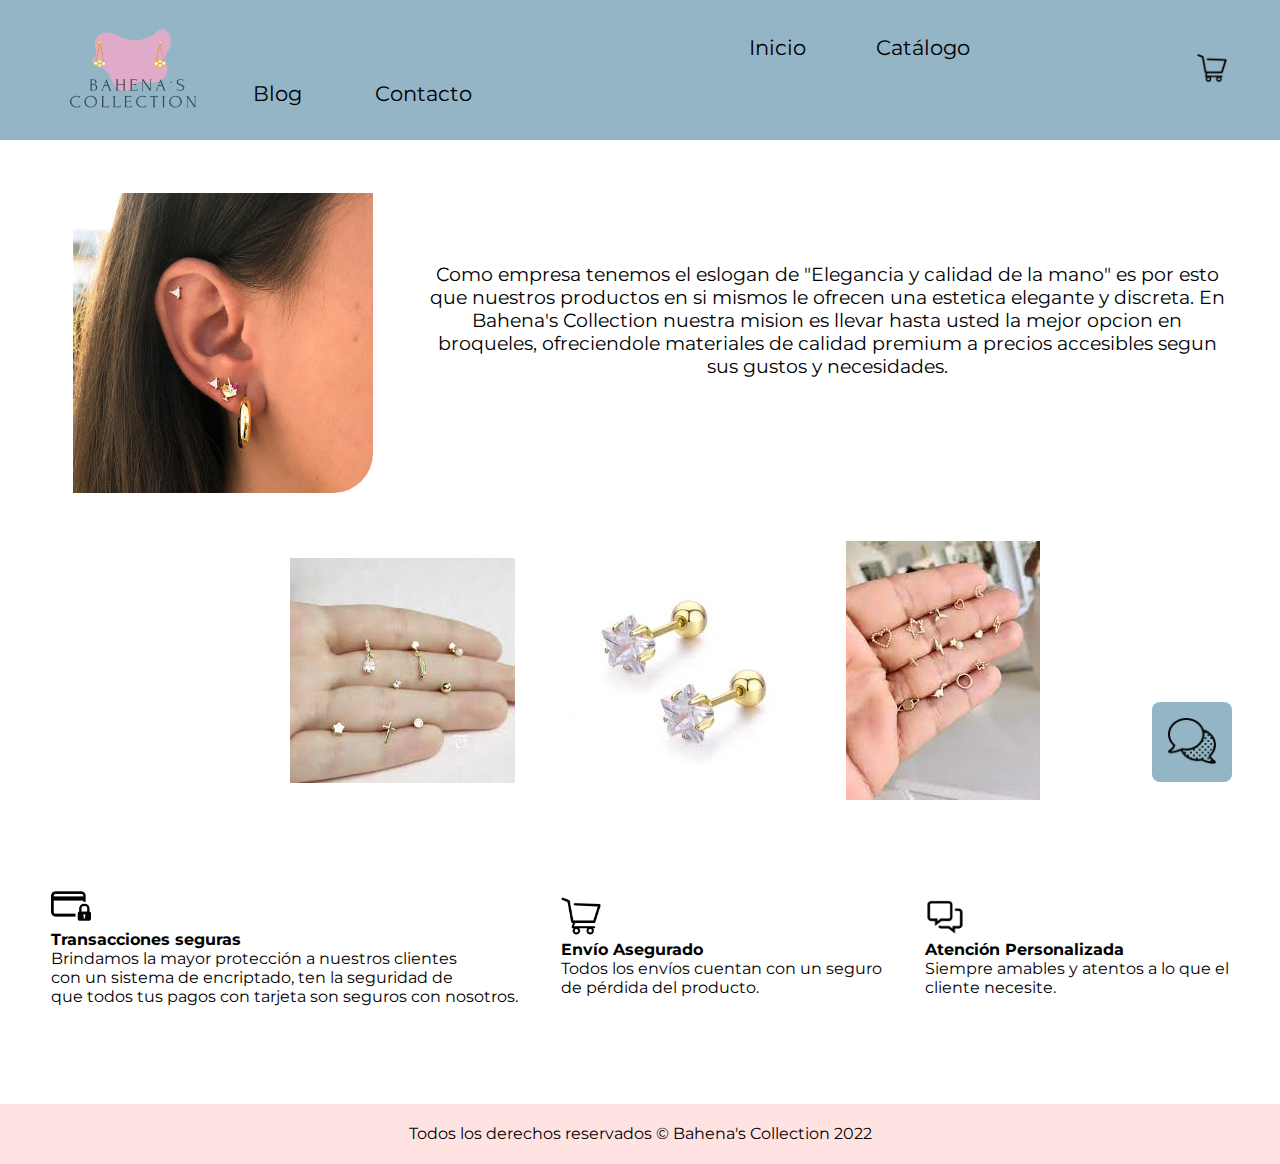
<file: index.html>
<!DOCTYPE html>
<html>
  <head>
    <meta charset="utf-8" />
    <meta name="viewport" content="width=device-width, initial-scale=1" />
    <link rel="shortcut icon" type="image/ x-icon" href="imagenes/logo1.png" />
    <title>Bahena's Collection</title>
    <link rel="stylesheet" type="text/css" href="estilo_inicio.css" />
    <link rel="preconnect" href="https://fonts.googleapis.com" />
    <link rel="preconnect" href="https://fonts.gstatic.com" crossorigin />
    <link
      href="https://fonts.googleapis.com/css2?family=Montserrat&display=swap"
      rel="stylesheet"
    />
  </head>
  <body style="font-family: 'Montserrat', sans-serif">
    <header class="encabezado">
      <nav>
        <table>
          <tr>
            <td>
              <img id="logo" src="imagenes/logo.png" width="140" height="130" />
            </td>
            <td>
              <ul style="font-size: 16pt">
                <li style="padding-left: 500px">
                  <a href="inicio.html">Inicio</a>
                </li>
                <li><a href="catalogo.html">Catálogo</a></li>
                <li><a href="blog.html">Blog</a></li>
                <li><a href="contacto.html">Contacto</a></li>
              </ul>
            </td>
            <td>
              <center>
                <a href="carrito.html"
                  ><img
                    style="padding-left: 10px"
                    src="imagenes/carrito.png"
                    width="30"
                    height="30"
                /></a>
              </center>
            </td>
          </tr>
        </table>
      </nav>
    </header>

    <section class="encabezado">
      <table>
        <tr>
          <td>
            <img
              class="im1"
              style="padding-left: 70px; padding-top: 50px"
              src="imagenes/imagen1.jpg"
              width="300"
              height="300"
            />
          </td>
          <td style="font-size: 14pt; padding-left: 50px; padding-right: 50px">
            <center>
              Como empresa tenemos el eslogan de "Elegancia y calidad de la
              mano" es por esto que nuestros productos en si mismos le ofrecen
              una estetica elegante y discreta. En Bahena's Collection nuestra
              mision es llevar hasta usted la mejor opcion en broqueles,
              ofreciendole materiales de calidad premium a precios accesibles
              segun sus gustos y necesidades.
            </center>
          </td>
        </tr>
      </table>
      <br /><br />

      <center>
        <table>
          <tr>
            <td style="padding-left: 50px">
              <img src="imagenes/imagen2.jpg" />
            </td>
            <td style="padding-left: 50px">
              <img src="imagenes/imagen3.jfif" />
            </td>
            <td style="padding-left: 50px">
              <img src="imagenes/imagen4.jfif" />
            </td>
          </tr>
        </table>
      </center>
    </section>
    <br /><br /><br /><br />
    <section>
      <center>
        <table>
          <tr>
            <td>
              <img src="imagenes/candado.png" width="40" height="40" />
              <p>
                <b>Transacciones seguras</b> <br />Brindamos la mayor protección
                a nuestros clientes <br />
                con un sistema de encriptado, ten la seguridad de <br />que
                todos tus pagos con tarjeta son seguros con nosotros.
              </p>
            </td>
            <td style="padding-left: 40px">
              <img src="imagenes/carrito.png" width="40" height="40" />
              <p>
                <b>Envío Asegurado</b><br />Todos los envíos cuentan con un
                seguro <br />de pérdida del producto.
              </p>
            </td>
            <td style="padding-left: 40px">
              <img src="imagenes/chat.png" width="40" height="40" />
              <p>
                <b>Atención Personalizada</b><br />Siempre amables y atentos a
                lo que el <br />cliente necesite. <br />
              </p>
            </td>
          </tr>
        </table>
      </center>
      <br /><br /><br />
      <div class="chat">
        <h4 class="close-chat">x</h4>
        <h3>Bienvenido al chat</h3>
        <button class="chat-btn btn1">Ayuda</button>
        <button class="chat-btn btn2">Horarios</button>
        <button class="chat-btn btn3">Habla con un asesor</button>
        <h5 class="ayuda-chat">
          Bienvenido a Bahenas Collection <br />
          Usa el chat para ser atendido <br />
          por un asesor usando <br />
          la opción Habla con un asesor
        </h5>
        <h5 class="horarios-chat">
          Horarios <br />
          Lunes a viernes: 7:00am-5:00pm
        </h5>
        <div class="asesor-chat">
          <h3>Escribe tu mensaje</h3>
          <input class="asesor-input" type="text" />
          <button class="button-send">Enviar</button>
        </div>
      </div>
      <div class="container-chat">
        <img class="chat-icon" src="./imagenes/icons8-chat-50.png" alt="" />
      </div>
    </section>

    <br /><br />
    <footer class="footer">
      Todos los derechos reservados &copy Bahena's Collection 2022
    </footer>
    <script src="./app.js"></script>
  </body>
</html>
</file>
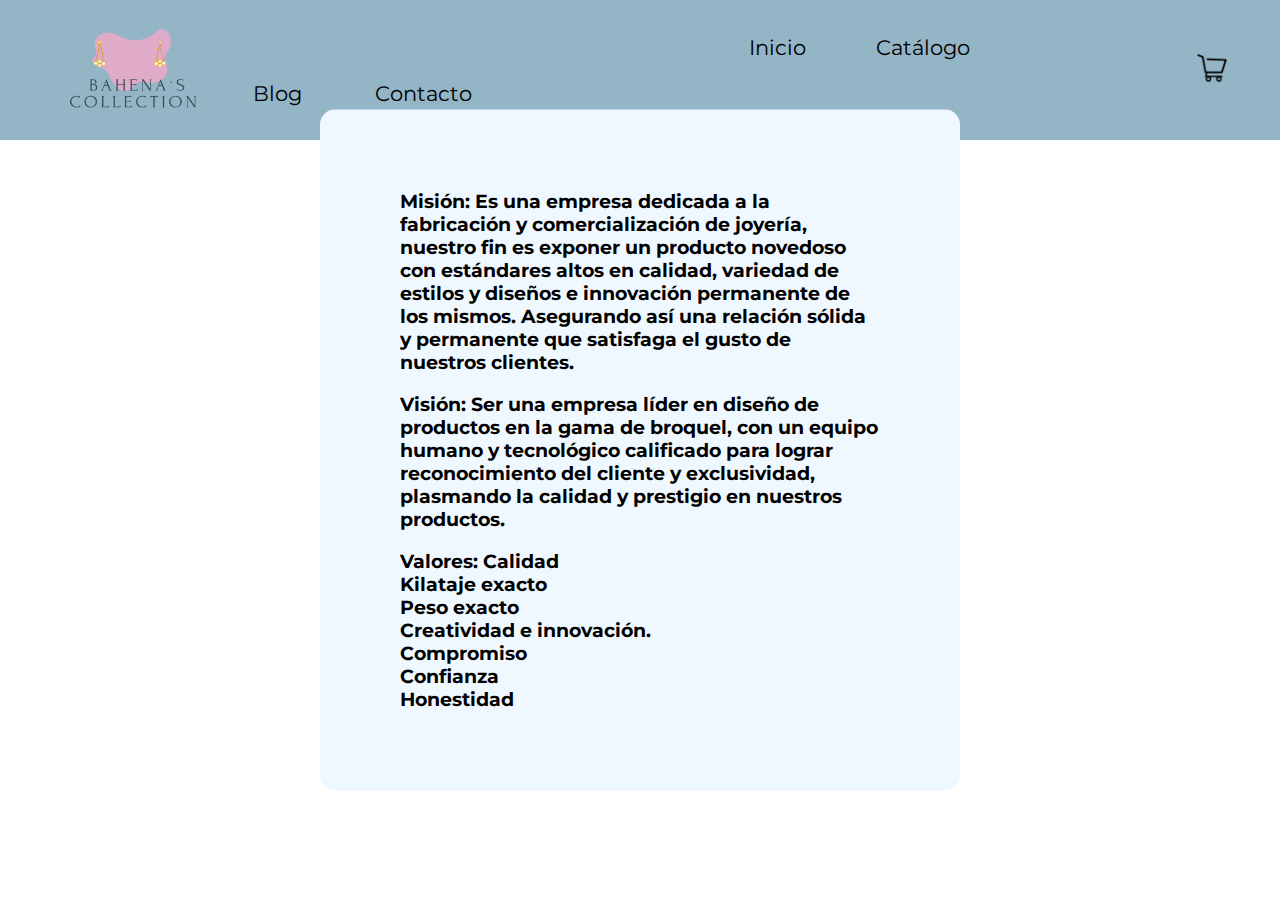
<file: blog.html>
<!DOCTYPE html>
<html>
  <head>
    <meta charset="utf-8" />
    <meta name="viewport" content="width=device-width, initial-scale=1" />
    <link rel="shortcut icon" type="image/ x-icon" href="imagenes/logo1.png" />
    <title>Bahena's Collection</title>
    <link rel="stylesheet" type="text/css" href="estilo_inicio.css" />
    <link rel="preconnect" href="https://fonts.googleapis.com" />
    <link rel="preconnect" href="https://fonts.gstatic.com" crossorigin />
    <link
      href="https://fonts.googleapis.com/css2?family=Montserrat&display=swap"
      rel="stylesheet"
    />
    <link rel="stylesheet" href="blog.css" />
  </head>
  <body style="font-family: 'Montserrat', sans-serif">
    <header class="encabezado">
      <nav>
        <table>
          <tr>
            <td>
              <img id="logo" src="imagenes/logo.png" width="140" height="130" />
            </td>
            <td>
              <ul style="font-size: 16pt">
                <li style="padding-left: 500px">
                  <a href="inicio.html">Inicio</a>
                </li>
                <li><a href="catalogo.html">Catálogo</a></li>
                <li><a href="blog.html">Blog</a></li>
                <li><a href="contacto.html">Contacto</a></li>
              </ul>
            </td>
            <td>
              <center>
                <a href=""
                  ><img
                    style="padding-left: 10px"
                    src="imagenes/carrito.png"
                    width="30"
                    height="30"
                /></a>
              </center>
            </td>
          </tr>
        </table>
      </nav>
    </header>
    <main>
      <div class="container">
        <h3>
          Misión: Es una empresa dedicada a la fabricación y comercialización de
          joyería, nuestro fin es exponer un producto novedoso con estándares
          altos en calidad, variedad de estilos y diseños e innovación
          permanente de los mismos. Asegurando así una relación sólida y
          permanente que satisfaga el gusto de nuestros clientes.
        </h3>
	<br>
	<h3>Visión: Ser una empresa líder en diseño de productos en la gama de broquel, con un equipo humano y tecnológico calificado para lograr reconocimiento del cliente y exclusividad, plasmando la calidad y prestigio en nuestros productos.</h3>
	<br>
	<h3>Valores: Calidad <br>
Kilataje exacto <br>
Peso exacto <br>
Creatividad e innovación. <br>
Compromiso <br>
Confianza <br>
Honestidad</h3>
      </div>
    </main>
  </body>
</html>
</file>
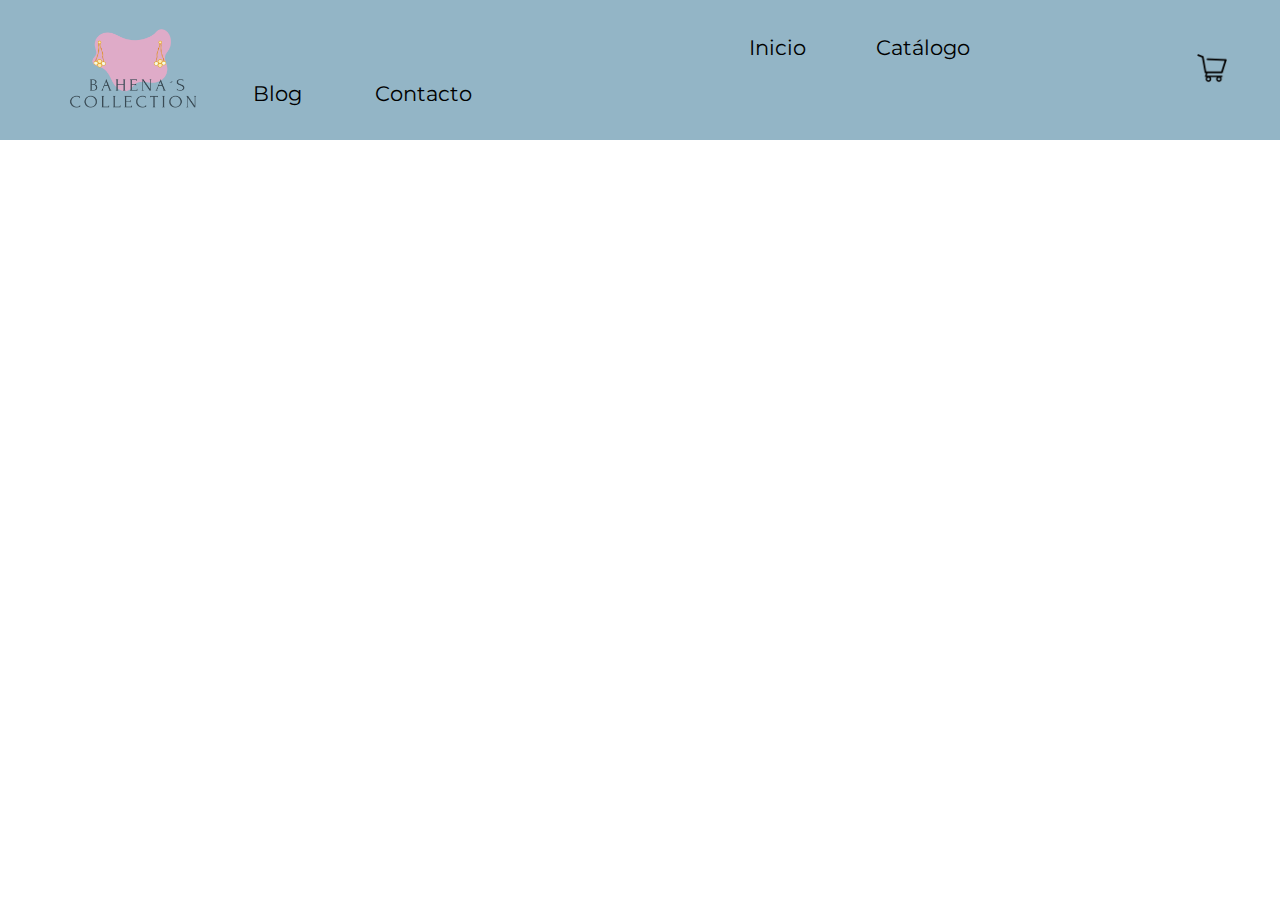
<file: carrito.html>
<!DOCTYPE html>
<html>
  <head>
    <meta charset="utf-8" />
    <meta name="viewport" content="width=device-width, initial-scale=1" />
    <link rel="shortcut icon" type="image/ x-icon" href="imagenes/logo1.png" />
    <title>Bahena's Collection</title>
    <link rel="stylesheet" type="text/css" href="estilo_inicio.css" />
    <link rel="preconnect" href="https://fonts.googleapis.com" />
    <link rel="preconnect" href="https://fonts.gstatic.com" crossorigin />
    <link
      href="https://fonts.googleapis.com/css2?family=Montserrat&display=swap"
      rel="stylesheet"
    />
  </head>
  <body style="font-family: 'Montserrat', sans-serif">
    <header class="encabezado">
      <nav>
        <table>
          <tr>
            <td>
              <img id="logo" src="imagenes/logo.png" width="140" height="130" />
            </td>
            <td>
              <ul style="font-size: 16pt">
                <li style="padding-left: 500px">
                  <a href="inicio.html">Inicio</a>
                </li>
                <li><a href="catalogo.html">Catálogo</a></li>
                <li><a href="blog.html">Blog</a></li>
                <li><a href="contacto.html">Contacto</a></li>
              </ul>
            </td>
            <td>
              <center>
                <a href="carrito.html"
                  ><img
                    style="padding-left: 10px"
                    src="imagenes/carrito.png"
                    width="30"
                    height="30"
                /></a>
              </center>
            </td>
          </tr>
        </table>
      </nav>
    </header>
    <main class="main">
      
    </main>
    <script src="./catalogo.js"></script>
  </body>
</html>
</file>
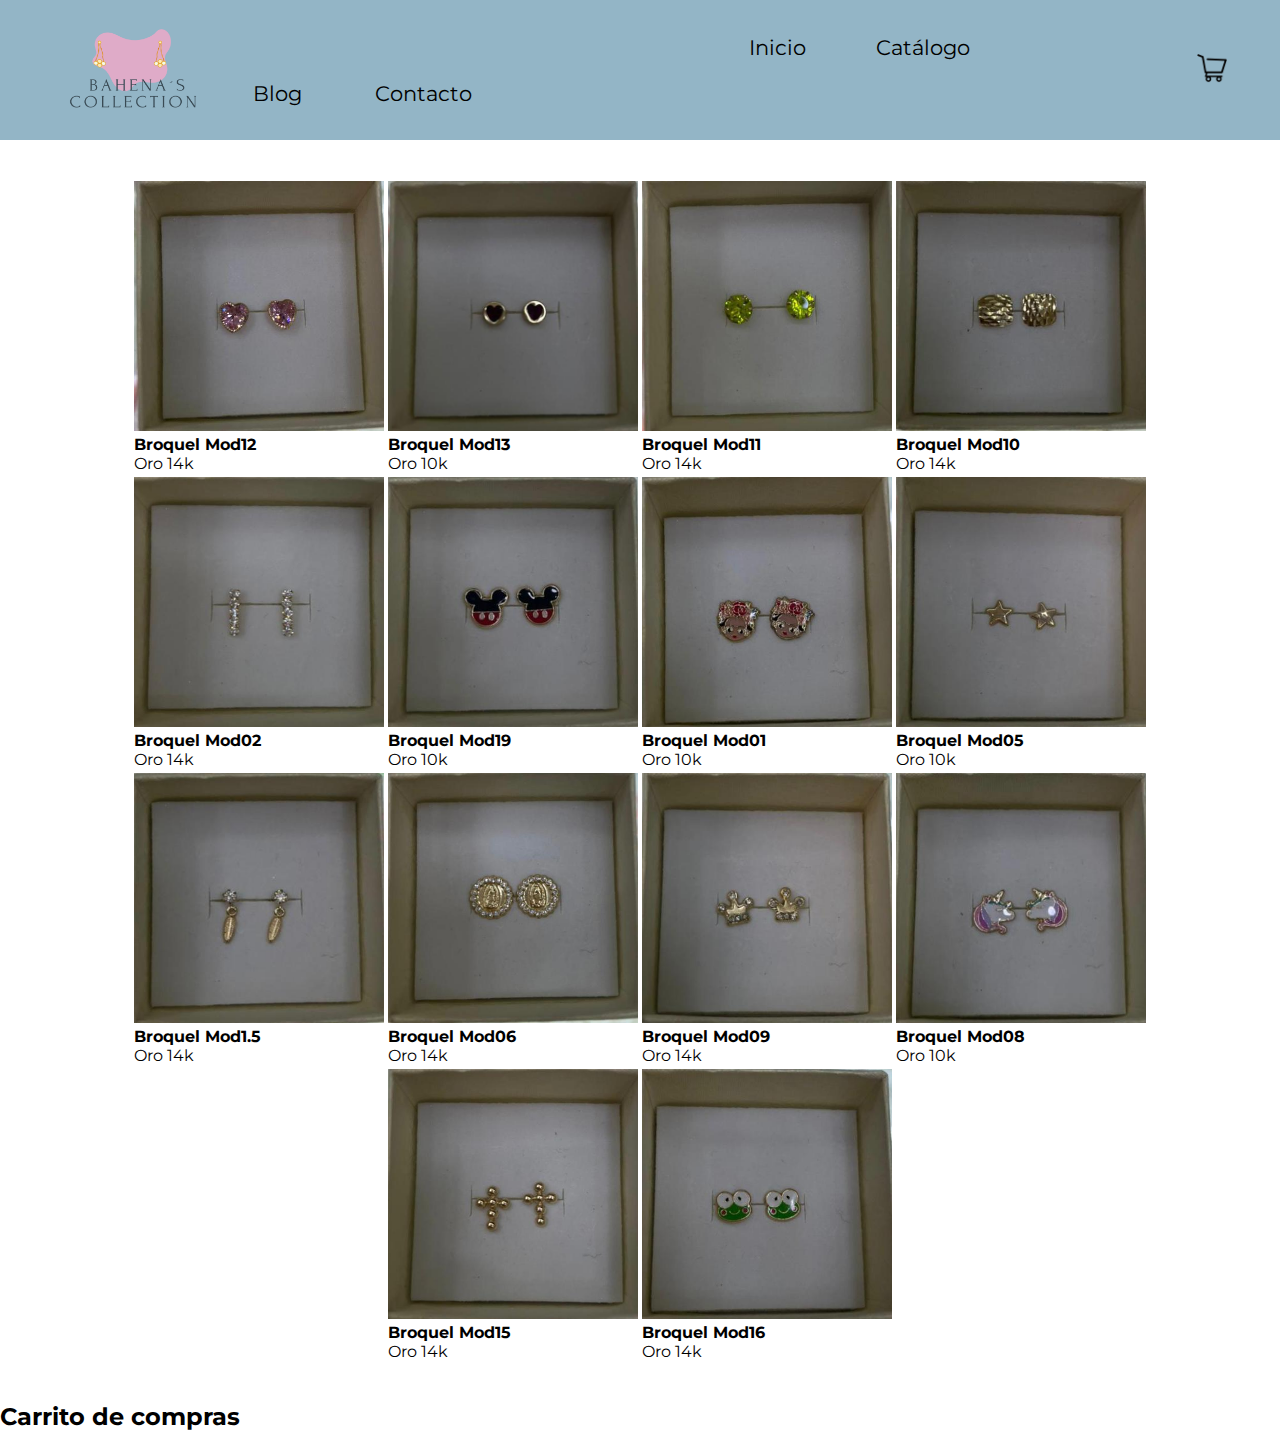
<file: catalogo.html>
<!DOCTYPE html>
<html>
<head>
	<meta charset="utf-8">
	<meta name="viewport" content="width=device-width, initial-scale=1">
	<link rel="shortcut icon" type="image/ x-icon" href="imagenes/logo1.png">
	<title>Bahena's Collection</title>
	<link rel="stylesheet" type="text/css" href="estilo_inicio.css">
	<link rel="preconnect" href="https://fonts.googleapis.com">
	<link rel="preconnect" href="https://fonts.gstatic.com" crossorigin>
	<link href="https://fonts.googleapis.com/css2?family=Montserrat&display=swap" rel="stylesheet">
	<meta name="viewport" content="width=device-width, user-scalable=no, initial-scale=1.0, maximum-scale=1.0, minimum-scale=1.0">
	<link rel="stylesheet" href="./catalogo.css">
    
</head>
<body style="font-family: 'Montserrat', sans-serif;" >

	<header class="encabezado">
		
		<nav>
			<table>
				<tr>
					<td><img id="logo" src="imagenes/logo.png" width="140" height="130"></td>
					<td>
						<ul style="font-size: 16pt;">
				
							<li style="padding-left: 500px;"><a href="inicio.html">Inicio</a></li>
							<li><a href="catalogo.html">Catálogo</a></li>
							<li><a href="blog.html">Blog</a></li>
							<li><a href="contacto.html">Contacto</a></li>

						</ul>
					</td>
					<td><center><a class="link-carrito" href=""><img style="padding-left: 10px;" src="imagenes/carrito.png" width="30" height="30"></a></center></td>
				</tr>
			</table>
			
			
		</nav>
	</header>
	<br><br>

	
	
		<section>
			<center>
			<table>
			<tr>
				<td><img class="i1" alt="Broquel MOD01" width="250" height="250" onmouseout="this.src='imagenes/1.jpeg';" onmouseover="this.src='imagenes/1.1.jpg';" src="imagenes/1.jpeg" /><p><b>Broquel Mod12</b><br>Oro 14k
				</p></td>


				<td><img class="i2" alt="Broquel MOD01" width="250" height="250" onmouseout="this.src='imagenes/2.jpeg';" onmouseover="this.src='imagenes/2.1.jpg';" src="imagenes/2.jpeg" /><p><b>Broquel Mod13</b><br>Oro 10k</p></td>


				<td><img class="i3" alt="Broquel MOD01" width="250" height="250" onmouseout="this.src='imagenes/3.jpeg';" onmouseover="this.src='imagenes/3.1.jpg';" src="imagenes/3.jpeg" /><p><b>Broquel Mod11</b><br>Oro 14k</p></td>


				<td><img class="i4" alt="Broquel MOD01" width="250" height="250" onmouseout="this.src='imagenes/4.jpeg';" onmouseover="this.src='imagenes/4.1.jpg';" src="imagenes/4.jpeg" /><p><b>Broquel Mod10</b><br>Oro 14k</p></td>
			</tr>


			<tr>
				<td><img class="i5" alt="Broquel MOD01" width="250" height="250" onmouseout="this.src='imagenes/5.jpeg';" onmouseover="this.src='imagenes/5.1.jpg';" src="imagenes/5.jpeg" /><p><b>Broquel Mod02</b><br>Oro 14k</p></td>


				<td><img class="i6" alt="Broquel MOD01" width="250" height="250" onmouseout="this.src='imagenes/6.jpeg';" onmouseover="this.src='imagenes/6.1.jpg';" src="imagenes/6.jpeg" /><p><b>Broquel Mod19</b><br>Oro 10k</p></td>


				<td><img class="i7" alt="Broquel MOD01" width="250" height="250" onmouseout="this.src='imagenes/7.jpeg';" onmouseover="this.src='imagenes/7.1.jpg';" src="imagenes/7.jpeg" /><p><b>Broquel Mod01</b><br>Oro 10k</p></td>


				<td><img class="i8" alt="Broquel MOD01" width="250" height="250" onmouseout="this.src='imagenes/8.jpeg';" onmouseover="this.src='imagenes/9.1.jpg';" src="imagenes/8.jpeg" /><p><b>Broquel Mod05</b><br>Oro 10k</p></td>


			</tr>

			<tr>

				<td><img class="i9" alt="Broquel MOD01" width="250" height="250" onmouseout="this.src='imagenes/9.jpeg';" onmouseover="this.src='imagenes/9.1.jpg';" src="imagenes/9.jpeg" /><p><b>Broquel Mod1.5</b><br>Oro 14k</p></td>


				<td><img class="i10" alt="Broquel MOD01" width="250" height="250" onmouseout="this.src='imagenes/10.jpeg';" onmouseover="this.src='imagenes/10.1.jpg';" src="imagenes/10.jpeg" /><p><b>Broquel Mod06</b><br>Oro 14k</p></td>


				<td><img class="i11" alt="Broquel MOD01" width="250" height="250" onmouseout="this.src='imagenes/11.jpeg';" onmouseover="this.src='imagenes/11.1.jpg';" src="imagenes/11.jpeg" /><p><b>Broquel Mod09</b><br>Oro 14k</p></td>


				<td><img class="i12" alt="Broquel MOD01" width="250" height="250" onmouseout="this.src='imagenes/12.jpeg';" onmouseover="this.src='imagenes/12.1.jpg';" src="imagenes/12.jpeg" /><p><b>Broquel Mod08</b><br>Oro 10k</p></td>

			</tr>
			<tr>
				<td></td>
				<td><img class="i13" alt="Broquel MOD01" width="250" height="250" onmouseout="this.src='imagenes/13.jpeg';" onmouseover="this.src='imagenes/13.1.jpg';" src="imagenes/13.jpeg" /><p><b>Broquel Mod15</b><br>Oro 14k</p></td>


				<td><img class="i14" alt="Broquel MOD01" width="250" height="250" onmouseout="this.src='imagenes/14.jpeg';" onmouseover="this.src='imagenes/14.1.jpg';" src="imagenes/14.jpeg" /><p><b>Broquel Mod16</b><br>Oro 14k</p></td>
				<td></td>
			</tr>
		</table>
		</center>
		
	</section>
	<td style="text-align: top;"> </td>
		</tr>
	</table>


<br><br>
	
<div class="container-carrito">
	<h2>Carrito de compras</h2>
</div>	
<script src="./catalogo.js"></script>
</body>
</html>
</file>
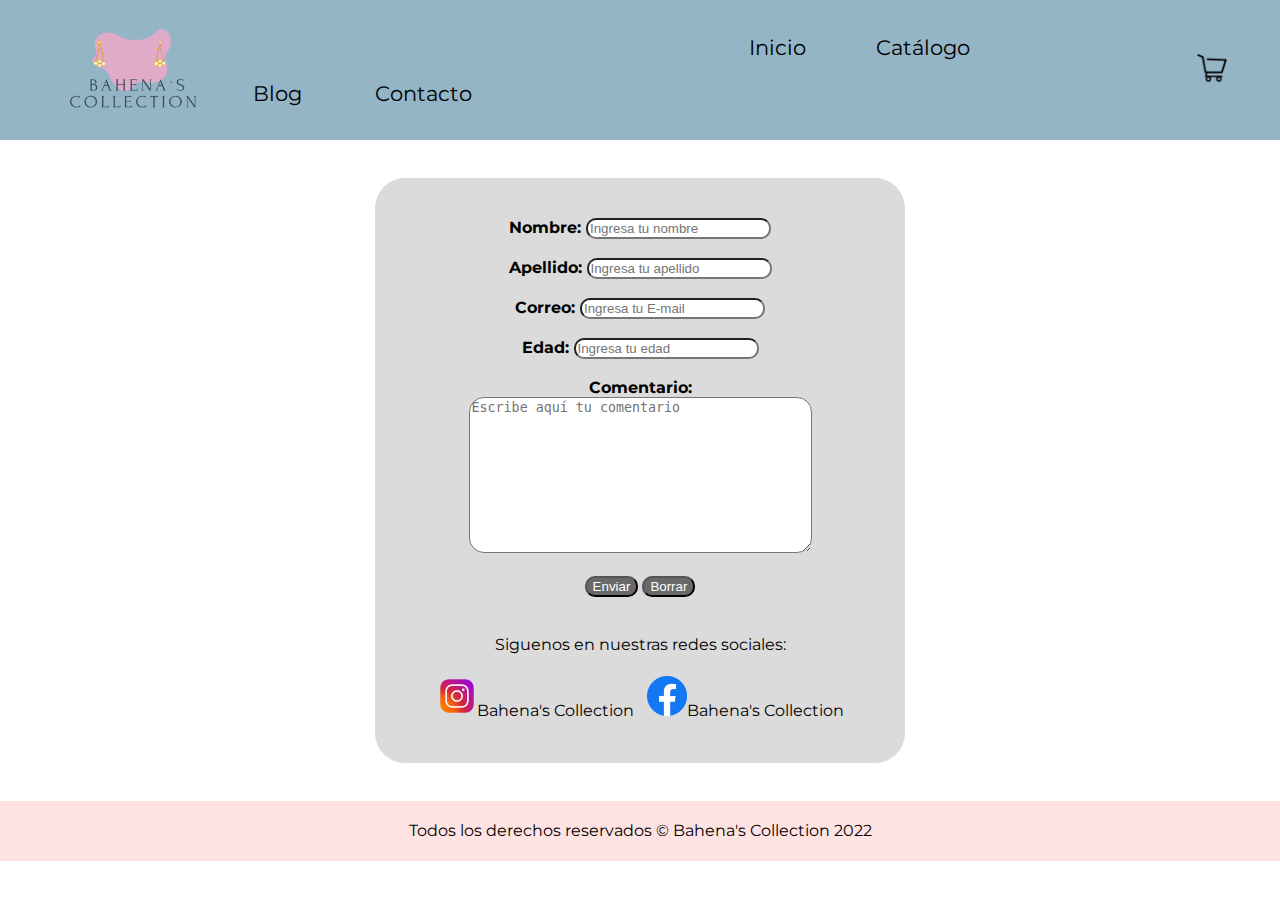
<file: contacto.html>
<!DOCTYPE html>
<html>
<head>
	<meta charset="utf-8">
	<meta name="viewport" content="width=device-width, initial-scale=1">
	<link rel="shortcut icon" type="image/ x-icon" href="imagenes/logo1.png">
	<title>Bahena's Collection</title>
	<link rel="stylesheet" type="text/css" href="estilo_inicio.css">
	<link rel="preconnect" href="https://fonts.googleapis.com">
	<link rel="preconnect" href="https://fonts.gstatic.com" crossorigin>
	<link href="https://fonts.googleapis.com/css2?family=Montserrat&display=swap" rel="stylesheet">
</head>
<body style="font-family: 'Montserrat', sans-serif;" >
	<header class="encabezado">
		
		<nav>
			<table>
				<tr>
					<td><img id="logo" src="imagenes/logo.png" width="140" height="130"></td>
					<td>
						<ul style="font-size: 16pt;">
				
							<li style="padding-left: 500px;"><a href="inicio.html">Inicio</a></li>
							<li><a href="catalogo.html">Catálogo</a></li>
							<li><a href="blog.html">Blog</a></li>
							<li><a href="contacto.html">Contacto</a></li>

						</ul>
					</td>
					<td><center><a href=""><img style="padding-left: 10px;" src="imagenes/carrito.png" width="30" height="30"></a></center></td>
				</tr>
			</table>
			
			
		</nav>
	</header>
	<br><br>
	<center>
		<form action="mailto:someone@example.com">
		
			<p >
				<b>Nombre: </b> <input type="text" name="nombre" placeholder="Ingresa tu nombre">
			</p><br>
			
			<p >
				<b>Apellido: </b> <input type="text" name="apellido" placeholder="Ingresa tu apellido">
			</p><br>
			
			<p >
				<b>Correo: </b> <input type="email" name="correo" placeholder="Ingresa tu E-mail">
			</p><br>

			<p >
				<b>Edad: </b> <input type="text" name="edad" placeholder="Ingresa tu edad">
			</p><br>
			
			<p >
				<b>Comentario: </b> <br> <textarea name="comentarios" rows="10" cols="40" placeholder="Escribe aquí tu comentario"></textarea>
			</p>
		</section><br>
		<section class="ali">
			<input class="botones" style="color: white;" type="submit" name="login" value="Enviar"> <input  type="reset" class="botones" style="color: white; " value="Borrar"><br><br><br>		
		</section>





			<p>Siguenos en nuestras redes sociales:</p><br>
			<table>
				<tr>
					<td><img src="imagenes/instagram.png" width="40" height="40">Bahena's Collection</td>
					<td style="padding-left: 10px;"><img src="imagenes/f.png" width="40" height="40">Bahena's Collection</td>
				</tr>
			</table>
			
		
	</form>
	</center>
	<br><br>
	
	
	<footer class="footer">Todos los derechos reservados &copy Bahena's Collection 2022</footer>
</body>
</html>
</file>
<file: estilo_inicio.css>
* {
  margin: 0px;
}

header {
  background: #93b5c6;
}
#logo {
  padding-left: 60px;
  padding-top: 0;
}
.encabezado {
  font-family: "Montserrat", sans-serif;
}
ul {
  padding: 0px;
  width: 100%; /*se cambio el ancho para que el munu ocupara toda la pagina*/
}
li {
  display: inline; /* permite que el menu este en horizontal*/
  /*margin:10px 10px 10px  10px;*/
}
a {
  /*outline: none; */
  text-decoration: none;
  display: inline-block;
  width: 140px;
  /*margin-right: 0.625%;*/
  color: black;
  text-align: center;
  padding-top: 10px;
  padding-bottom: 10px;
}
li: last-child a {
  margin-right: 0px;
}

a:hover {
  /*cambiar color cuando pasa el cursor */
  color: white;
}
img: hover {
  color: white;
}

a:active {
  background: #c9ccd5; /*cuando se hace click encima del enlace*/
  color: white;
}

.im1 {
  border-top-left-radius: 40px;
  border-top-right-radius: 40px;
  border-bottom-right-radius: 40px;
  border-bottom-left-radius: 40px;
}

form {
  border-radius: 30px;
  width: 450px;
  padding: 40px;
  background: url("imagenes/fondoform.png");
}

input {
  border-radius: 10px;
}
textarea {
  border-radius: 15px;
}

.botones {
  background-color: dimgrey;
}
.footer {
  width: 100%;
  height: 40px;
  background-color: #ffe3e3;
  text-align: center;
  padding-top: 20px;
}

.container-chat {
  position: fixed;
  width: 70%;
  top: 78vh;
  left: 90vw;
}
.chat-icon{
  width: 3rem;
  padding: 1rem;
  background-color:#93b5c6; 
  border-radius: 8px;
  cursor: pointer;
}
.chat{
  display: none;
  flex-direction: column;
  width: 10vw;
  background-color: #93b5c6;
  padding: 1rem;
  border-radius: 10px;
  position: fixed;
  top: 70vh;
  left: 90vw;
  z-index: 3;
  transform: translate(-50%, -50%);
  min-height: 20rem;
}
.chat-input{
  height: 25vh;
}
.close-chat{
  position: absolute;
  left:90%;
  top: 0;
  cursor: pointer;
}
.chat-btn{
  border-radius: 8px;
  background-color: lightgray;
  height: 5.5rem;
  font-size: 1.5rem;
  cursor: pointer;
}
.asesor-input{
 width: 8.5rem; 
}
.asesor-chat{
 display: flex;
  flex-direction: column;
  justify-content: start;
}
.asesor-chat h3{
  flex: 1;
  height: 20vh;
}
</file>
<file: blog.css>
body{
  overflow: hidden;
  height: 90vh;
  width: 100vw;
}

.container{
  position: absolute;
  top: 50%;
  left: 50%;
  transform: translate(-50%, -50%);
  border-radius: 15px;
  padding: 5rem;
  background-color: aliceblue;
}
</file>
<file: catalogo.css>
.hide {
  display: none;
}
</file>
